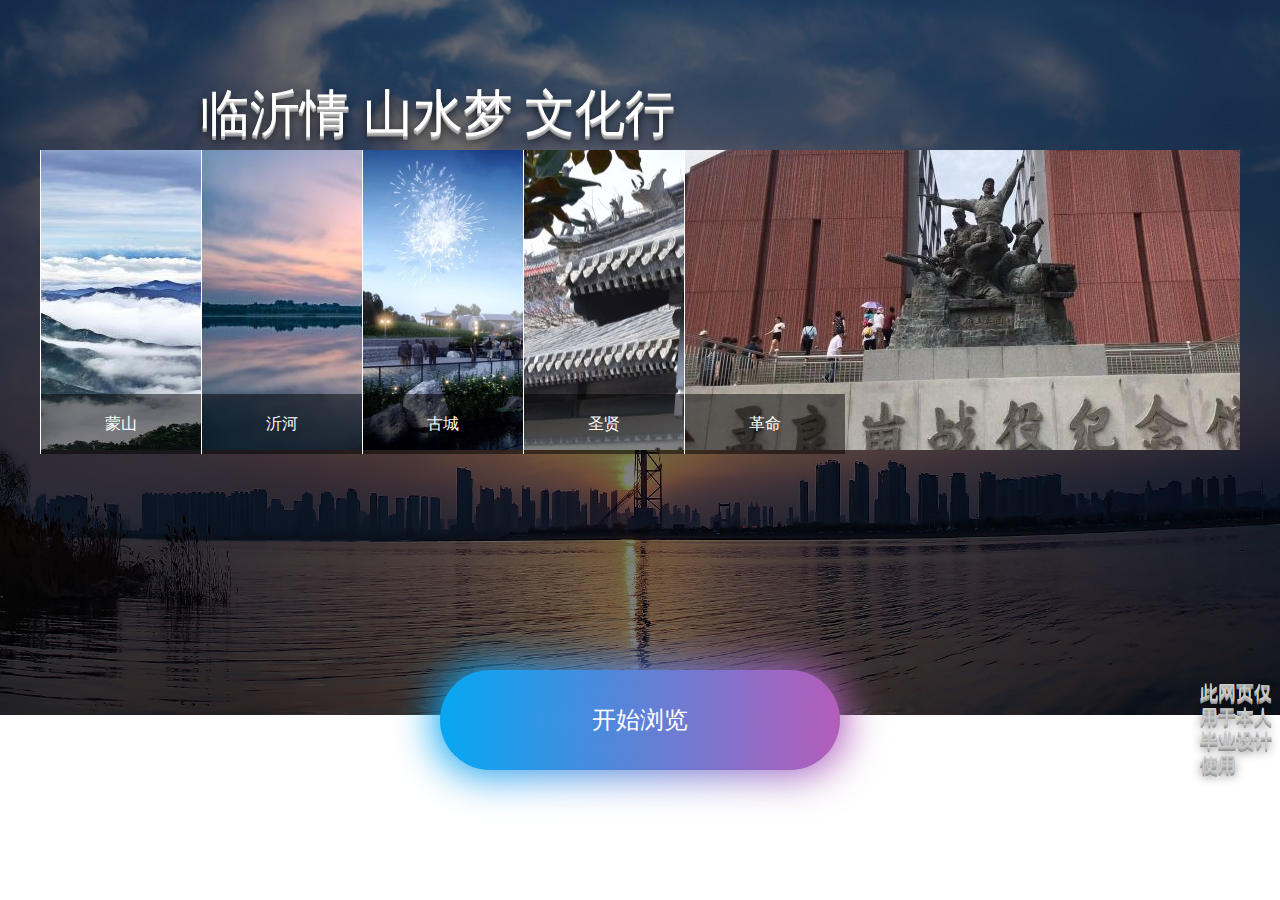
<file: index.html>
<!DOCTYPE html>
<html>
	<head>
		<meta charset="utf-8">
        <meta name="viewport" content="width=device-width",initial-scale=1.0">
		<title>沂起向前</title>        
		<link rel="stylesheet" type="text/css" href="index.css"/>
	</head>
<body>


<div class="firword">临沂情 山水梦 文化行</div>

<div class="secword">此网页仅用于本人毕业设计使用</div>

		<ul class="main">
			<li>
				<img src="indeximg/1.jpg" alt="" >
				<div class="flag">蒙山</div>
			</li>
			<li>
				<img src="indeximg/2.jpg" alt="" >
				<div class="flag">沂河</div>
			</li>
			<li>
				<img src="indeximg/3.jpg" alt="" >
				<div class="flag">古城</div>
			</li>
			<li>
				<img src="indeximg/4.jpg" alt="" >
				<div class="flag">圣贤</div>
			</li>
			<li>
				<img src="indeximg/5.jpg" alt="" >
				<div class="flag">革命</div>
			</li>
		</ul>
        
        
<a href="start.html">开始浏览</a>


</body>
</html>
</file>
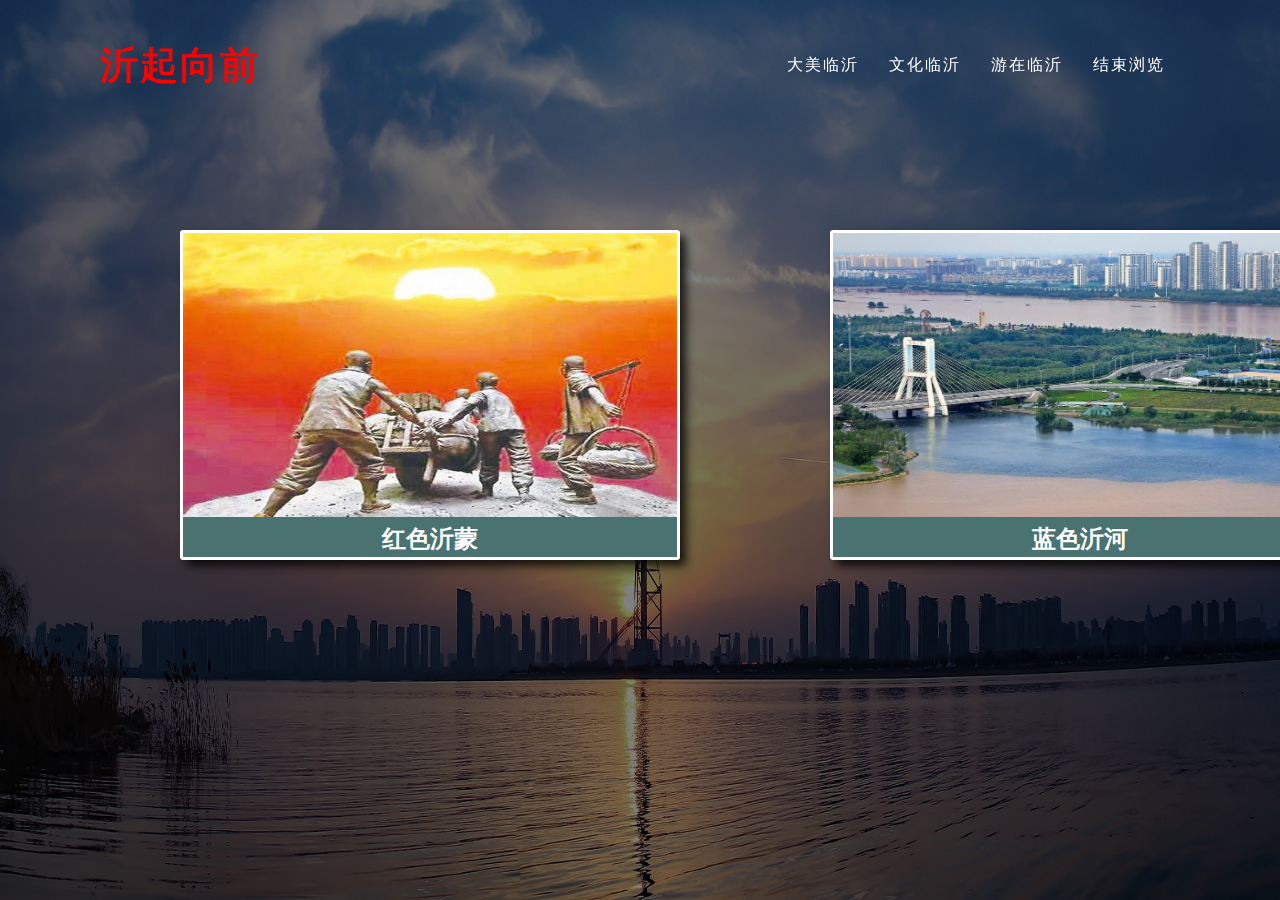
<file: culture.html>
<!doctype html>
<html>
<head>
		<meta charset="utf-8">
        <meta name="viewport" content="width=device-width",initial-scale=1.0">
		<title>沂起向前</title>        
		<link rel="stylesheet" type="text/css" href="culture.css"/>
</head>

<body>

<header>

	<a href="#" class="logo">沂起向前</a>

    <ul>
    	<li><a href="start.html">大美临沂</a></li>
        <li><a href="culture.html">文化临沂</a></li>
        <li><a href="tour.html">游在临沂</a></li>
        <li><a href="end.html">结束浏览</a></li>
    </ul>
</header>













<div class="container">
<div class="card">
<div class="img">
<a href="http://www.banyuetan.org/dfgc/detail/20210609/1000200033136151623228080803100243_1.html">
<img src="cultureimg/1.jpg" width="257" height="182">
</a>
</div>
<div class="content">
<h2>红色沂蒙</h2>
<p>&emsp;&emsp;蒙山高，沂水长，沂蒙精神代代传！八百里蒙山绵延着红色血脉，五千年沂河吟唱着历史长歌。这里是人文荟萃的风华之地，这里是鲜血浸润的红色沃土，这里是改革开放的近海潮头。这里，有一种精神，叫沂蒙精神;这里，有一种光芒，叫奋进之光。临沂历史传统的文化积淀与精神品格，在抗日战争和解放战争血与火的大熔炉里，锻造出光彩夺目的沂蒙精神。当时沂蒙根据地420万人口，有120多万人拥军支前，21.4万人参军参战，出生入死，浴血奋战，10.5万革命先烈牺牲在这里，血染这片土地，英魂长绕沂蒙。最后一口粮当军粮，最后一块布做军装，最后一个儿子送战场，沂蒙人民拿小米供养了革命，用小推车把革命推过了长江，用自己的血肉和对党的无限忠诚，为党的事业和民族的未来铸就了一道铜墙铁壁，在历史中定格成一组鲜活的英雄雕像。</p>
</div>
</div>
<div class="card">
<div class="img">
<a href="https://sd.sdnews.com.cn/yw/202208/t20220814_4080471.htm">
<img src="cultureimg/2.jpg" width="257" height="182">
</a>
</div>
<div class="content">
<h2>蓝色沂河</h2>
<p>&emsp;&emsp;春满沂河，花团锦簇，风光旖旎，而每到夜幕降临的时候，临沂水城的生动迷离更令人沉醉，沂河宛如一块巨大的发光的美玉，天上的繁星、两岸高楼的灯光与五彩斑斓的倒影交相辉映，可谓美轮美奂，充满诗情画意……沂河，又称沂水，源自山东省沂源县徐家庄子乡龙子峪村西南小黑山北麓的徐家庄河。据《水经注》记载：“沂水出泰山盖县艾山”，被记载的艾山西有一条东北向的河，经考察就是今天的徐家庄河。经北流过沂源县城后折向南，流经沂水、沂南、临沂市区、郯城等，向南流入江苏省境内后注入黄海，全长574公里，河面最宽1540米，集水面积4892平方公里，流域面积17325平方公里，被临沂人亲切地称为“母亲河”。</p>
</div>
</div>
</div>




</body>
</html>
</file>
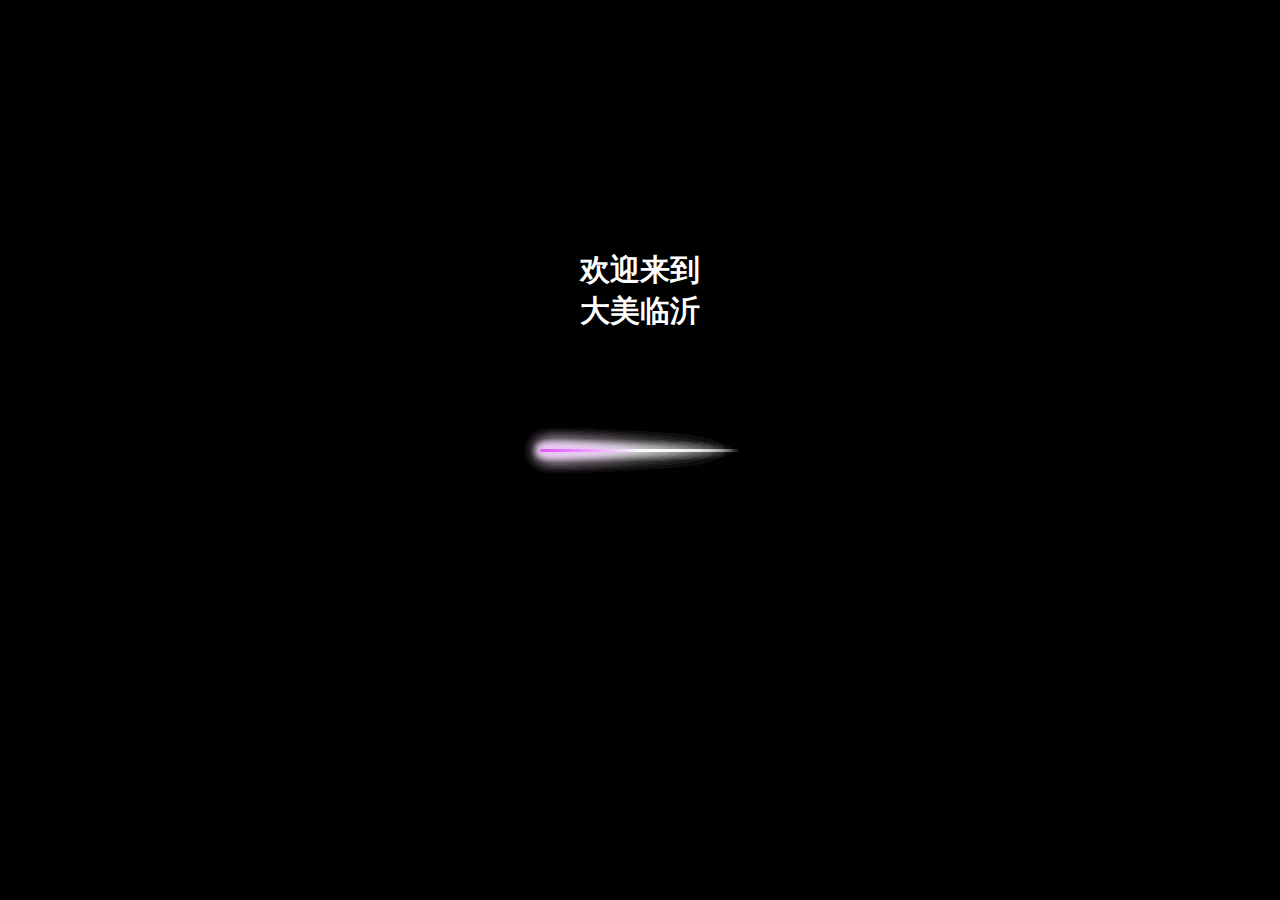
<file: end.html>
<!DOCTYPE html>
<html>
	<head>
		<meta charset="utf-8">
		<title>沂起向前</title>
		<link rel="stylesheet" type="text/css" href="end.css"/>
	</head>
	<body>
		<div class="channel">
			欢迎来到<br>大美临沂
		</div>
		<div class="container">
			<div class="line" style="--color:#ec3e27;--x:3;--z:3;--d:1;"></div>
			<div class="line" style="--color:#fff;--x:3;--z:2;--d:2;"></div>
			<div class="line" style="--color:#fff;--x:4;--z:1;--d:3;"></div>
			<div class="line" style="--color:#fd79a8;--x:4;--z:0;--d:1;"></div>
			<div class="line" style="--color:#fff;--x:6;--z:-1;--d:2;"></div>
			<div class="line" style="--color:#0984e3;--x:6;--z:-2;--d:3;"></div>
			<div class="line" style="--color:#fff;--x:8;--z:-3;--d:1;"></div>
			<div class="line" style="--color:#fff;--x:10;--z:-4;--d:2;"></div>
			<div class="line" style="--color:#fff;--x:12;--z:-5;--d:3;"></div>
			<div class="line" style="--color:#fff;--x:14;--z:-6;--d:1;"></div>
			<div class="line" style="--color:#fff;--x:16;--z:-7;--d:2;"></div>
			<div class="line" style="--color:#fff;--x:18;--z:-8;--d:3;"></div>
			<div class="line" style="--color:#e056fd;--x:20;--z:-9;--d:1;"></div>

			
		</div>
	</body>
</html>
</file>
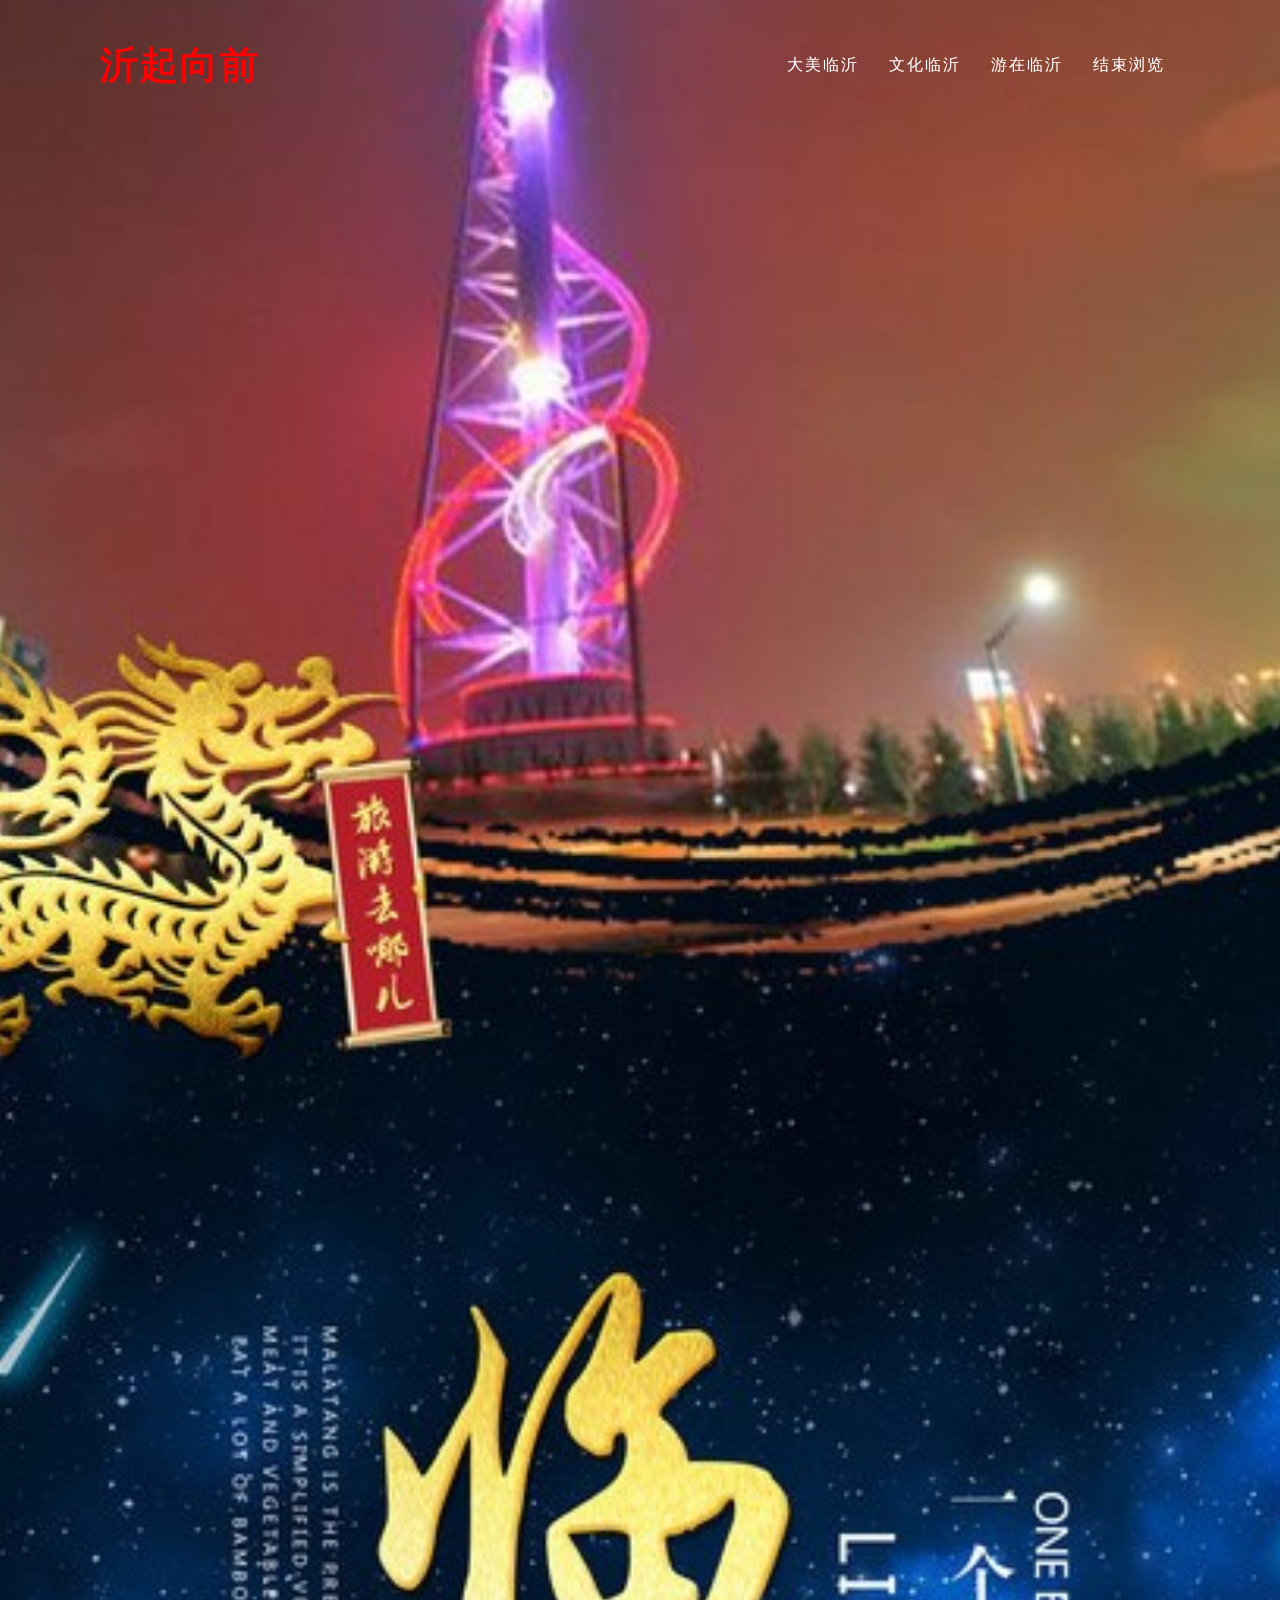
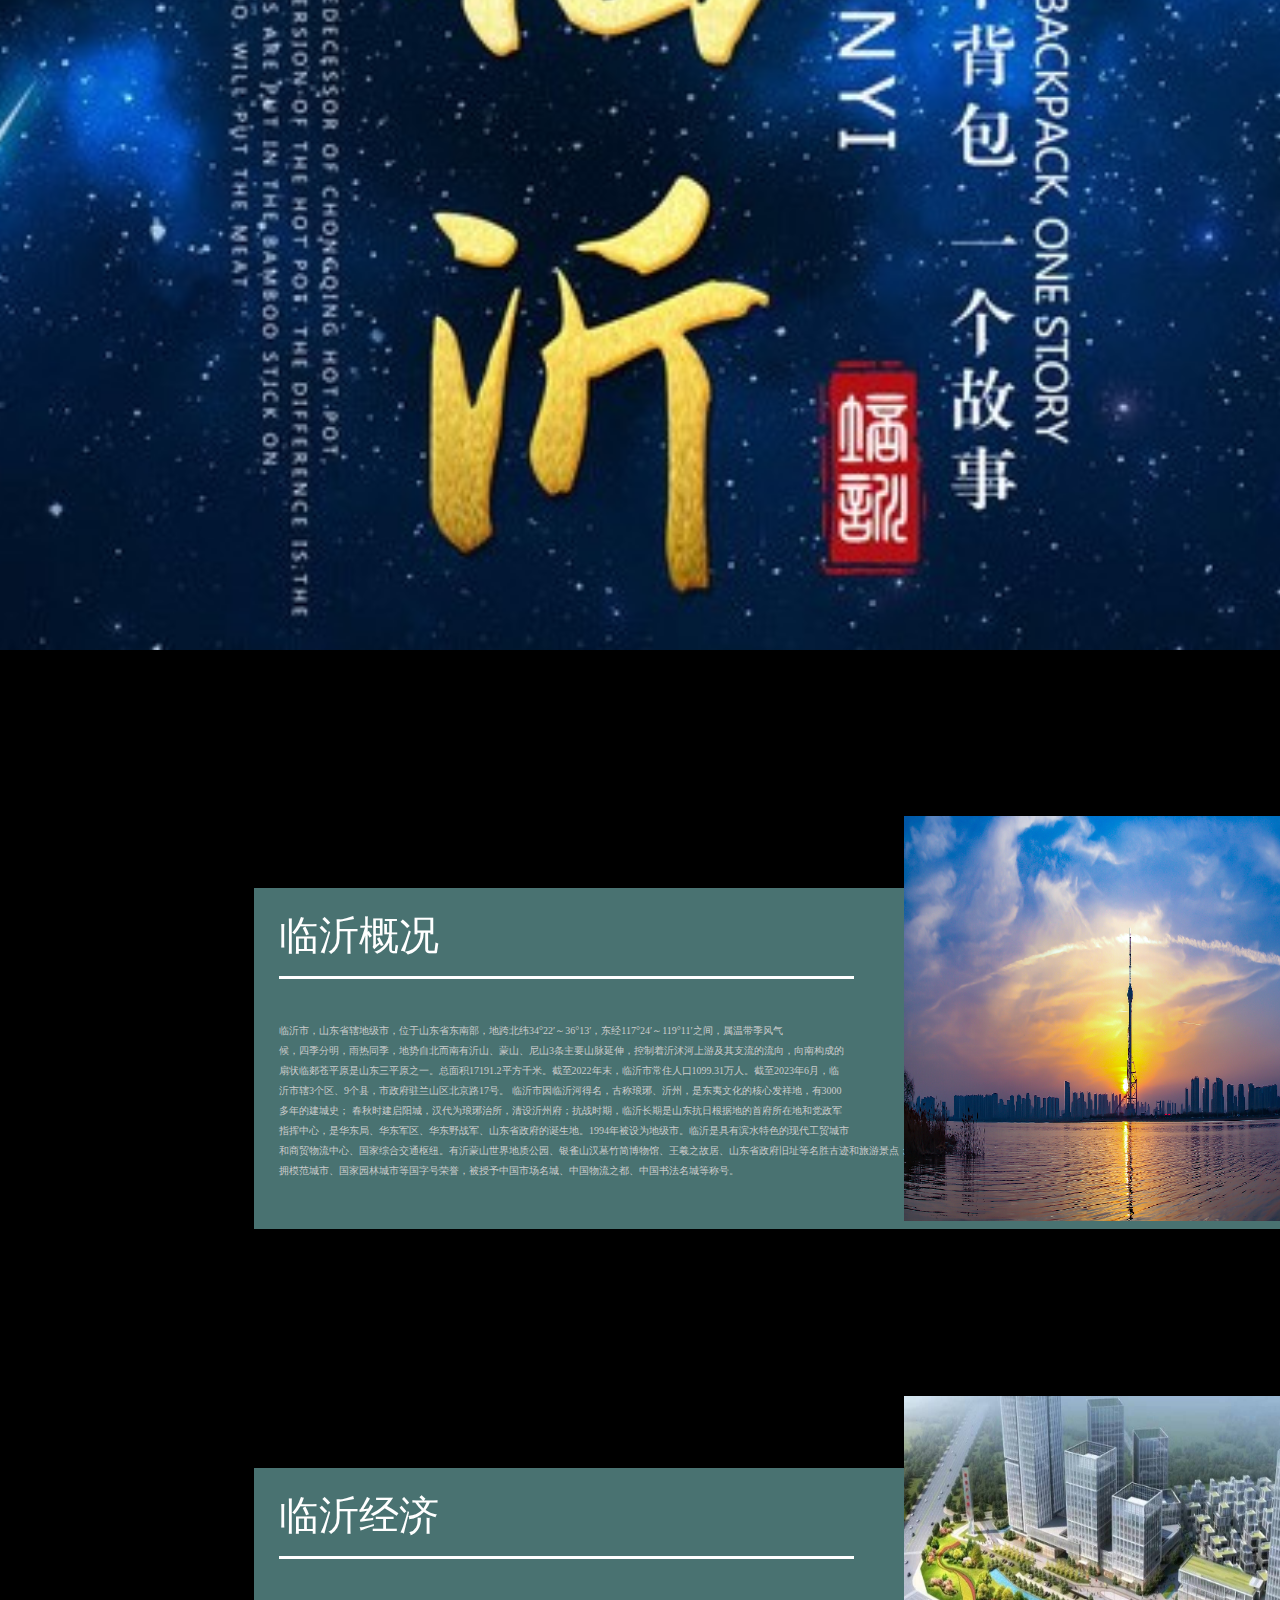
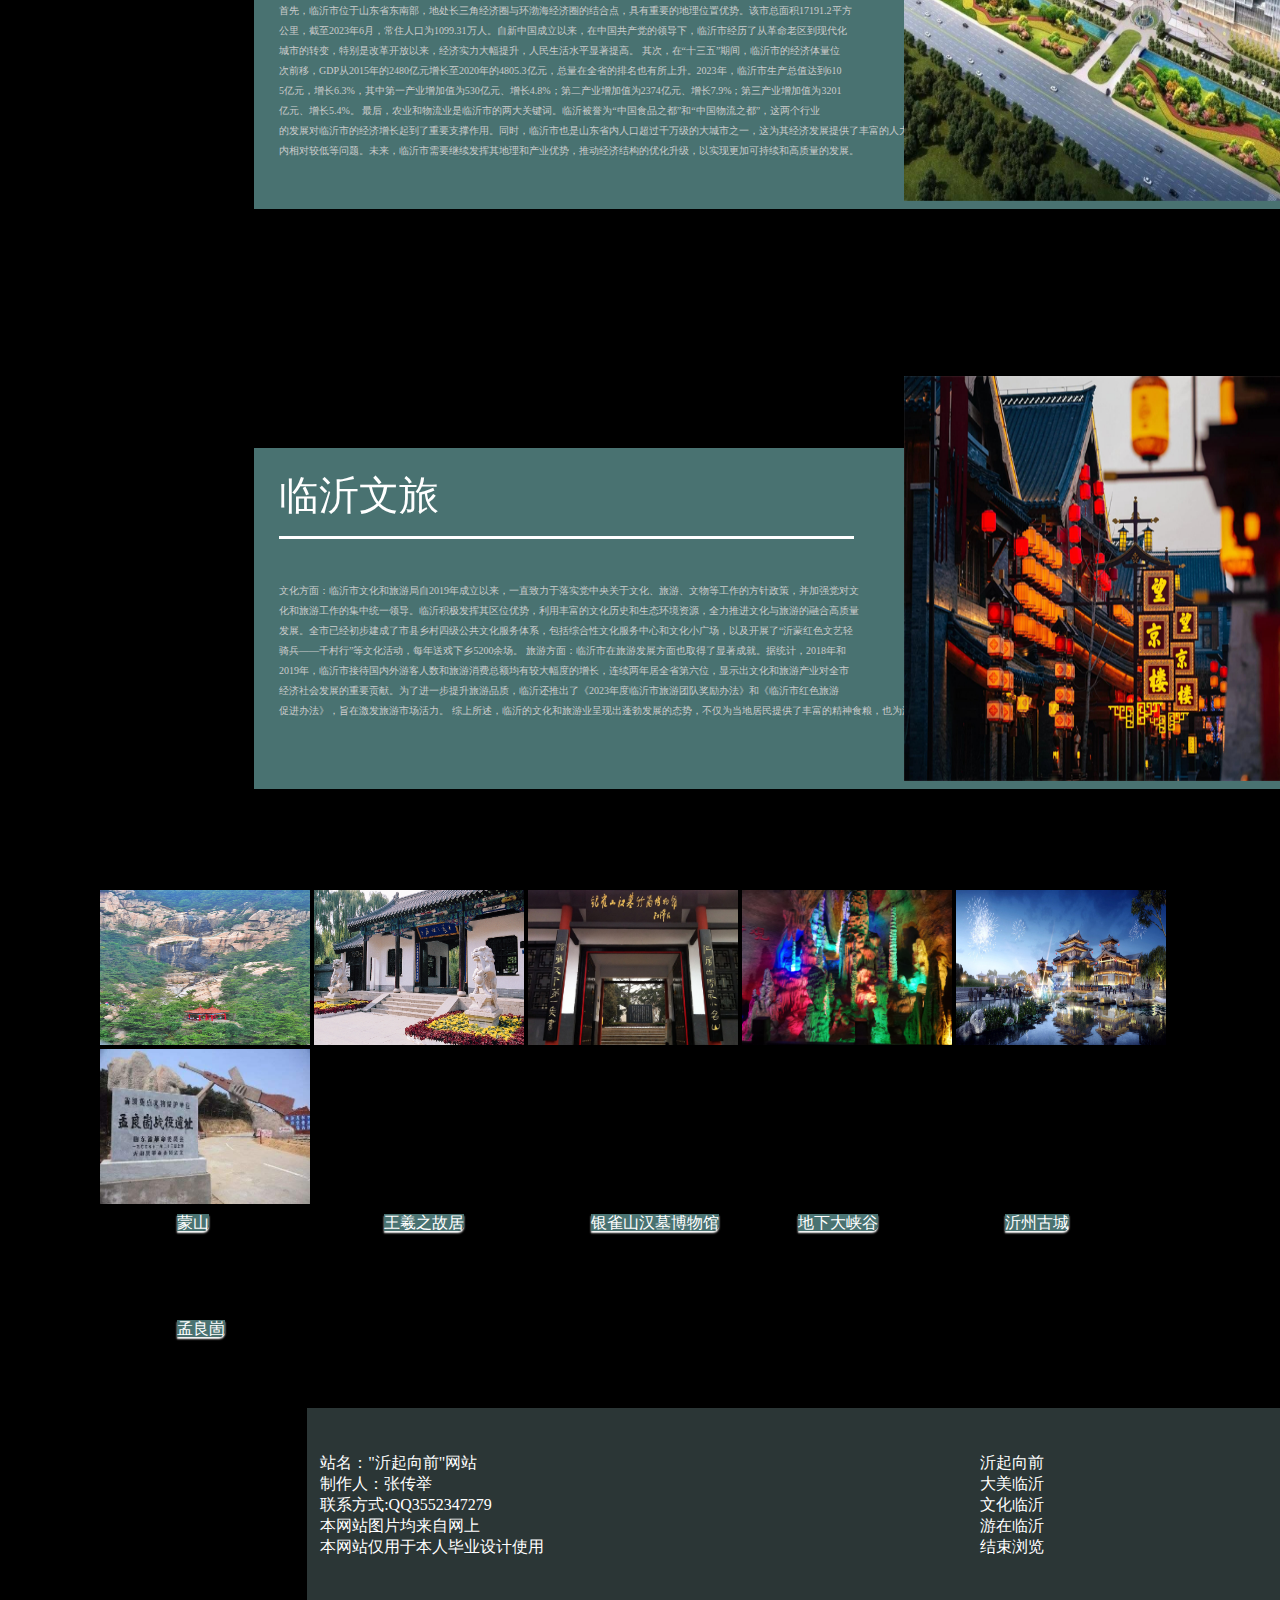
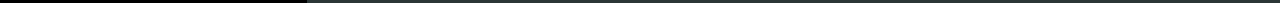
<file: start.html>
<!DOCTYPE html>
<html>
<head>
		<meta charset="utf-8">
        <meta name="viewport" content="width=device-width",initial-scale=1.0">
		<title>沂起向前</title>        
		<link rel="stylesheet" type="text/css" href="start.css"/>
</head>
<body>
<header>

	<a href="index.html" class="logo">沂起向前</a>

    <ul>
    	<li><a href="start.html">大美临沂</a></li>
        <li><a href="culture.html">文化临沂</a></li>
        <li><a href="tour.html">游在临沂</a></li>
        <li><a href="end.html">结束浏览</a></li>
    </ul>
</header>

<section class="banner"></section>





<div class="block-content"> 
<div class="info-content">
      <p class="text_communist">临沂概况</p>
      <p class="line"></p>
      <span class="info-imag"><img src="startimg/p1.jpg" alt="临沂概况" class="info-photo"></span>
      <p class="text_content"> 临沂市，山东省辖地级市，位于山东省东南部，地跨北纬34°22′～36°13′，东经117°24′～119°11′之间，属温带季风气<br>候，四季分明，雨热同季，地势自北而南有沂山、蒙山、尼山3条主要山脉延伸，控制着沂沭河上游及其支流的流向，向南构成的<br>扇状临郯苍平原是山东三平原之一。总面积17191.2平方千米。截至2022年末，临沂市常住人口1099.31万人。截至2023年6月，临<br>沂市辖3个区、9个县，市政府驻兰山区北京路17号。 临沂市因临沂河得名，古称琅琊、沂州，是东夷文化的核心发祥地，有3000<br>多年的建城史； 春秋时建启阳城，汉代为琅琊治所，清设沂州府；抗战时期，临沂长期是山东抗日根据地的首府所在地和党政军<br>指挥中心，是华东局、华东军区、华东野战军、山东省政府的诞生地。1994年被设为地级市。临沂是具有滨水特色的现代工贸城市<br>和商贸物流中心、国家综合交通枢纽。有沂蒙山世界地质公园、银雀山汉墓竹简博物馆、王羲之故居、山东省政府旧址等名胜古迹和旅游景点；有荀子、曾子、诸葛亮、王羲之、颜真卿、刘洪等历史名人。曾获评全国文明城市、全国双拥模范城市、国家园林城市等国字号荣誉，被授予中国市场名城、中国物流之都、中国书法名城等称号。

</p>
</div>
</div>






<div class="block-content"> 
<div class="info-content">
      <p class="text_communist">临沂经济</p>
      <p class="line"></p>
      <span class="info-imag"><img src="startimg/p2.jpg" alt="临沂经济" class="info-photo"></span>
      <p class="text_content">首先，临沂市位于山东省东南部，地处长三角经济圈与环渤海经济圈的结合点，具有重要的地理位置优势。该市总面积17191.2平方<br>公里，截至2023年6月，常住人口为1099.31万人。自新中国成立以来，在中国共产党的领导下，临沂市经历了从革命老区到现代化<br>城市的转变，特别是改革开放以来，经济实力大幅提升，人民生活水平显著提高。

其次，在“十三五”期间，临沂市的经济体量位<br>次前移，GDP从2015年的2480亿元增长至2020年的4805.3亿元，总量在全省的排名也有所上升。2023年，临沂市生产总值达到610<br>5亿元，增长6.3%，其中第一产业增加值为530亿元、增长4.8%；第二产业增加值为2374亿元、增长7.9%；第三产业增加值为3201<br>亿元、增长5.4%。

最后，农业和物流业是临沂市的两大关键词。临沂被誉为“中国食品之都”和“中国物流之都”，这两个行业<br>的发展对临沂市的经济增长起到了重要支撑作用。同时，临沂市也是山东省内人口超过千万级的大城市之一，这为其经济发展提供了丰富的人力资源。

综上所述，临沂市经济发展取得了一定的成就，但也面临一些挑战，如经济增速在省内相对较低等问题。未来，临沂市需要继续发挥其地理和产业优势，推动经济结构的优化升级，以实现更加可持续和高质量的发展。 
</p>
</div>
</div>



<div class="block-content"> 
<div class="info-content">
      <p class="text_communist">临沂文旅</p>
      <p class="line"></p>
      <span class="info-imag"><img src="startimg/p3.jpg" alt="临沂文旅" class="info-photo"></span>
      <p class="text_content">文化方面：临沂市文化和旅游局自2019年成立以来，一直致力于落实党中央关于文化、旅游、文物等工作的方针政策，并加强党对文<br>化和旅游工作的集中统一领导。临沂积极发挥其区位优势，利用丰富的文化历史和生态环境资源，全力推进文化与旅游的融合高质量<br>发展。全市已经初步建成了市县乡村四级公共文化服务体系，包括综合性文化服务中心和文化小广场，以及开展了“沂蒙红色文艺轻<br>骑兵——千村行”等文化活动，每年送戏下乡5200余场。
旅游方面：临沂市在旅游发展方面也取得了显著成就。据统计，2018年和<br>2019年，临沂市接待国内外游客人数和旅游消费总额均有较大幅度的增长，连续两年居全省第六位，显示出文化和旅游产业对全市<br>经济社会发展的重要贡献。为了进一步提升旅游品质，临沂还推出了《2023年度临沂市旅游团队奖励办法》和《临沂市红色旅游<br>促进办法》，旨在激发旅游市场活力。
综上所述，临沂的文化和旅游业呈现出蓬勃发展的态势，不仅为当地居民提供了丰富的精神食粮，也为游客提供了多样的旅游选择，同时也为城市的经济社会发展做出了积极贡献。 
</p>
</div>
</div>






























<div class="beautiful"> 
<div class="bt-img">
      <img src="startimg/s1.jpg" alt="蒙山" width="210" height="155" class="beautiful-img">
      <img src="startimg/s2.jpg" alt="王羲之故居" width="210" height="155" class="beautiful-img">
      <img src="startimg/s3.jpg" alt="银雀山汉墓博物馆" width="210" height="155" class="beautiful-img">
      <img src="startimg/s4.jpg" alt="地下大峡谷" width="210" height="155" class="beautiful-img">
      <img src="startimg/s5.jpg" alt="沂州古城" width="210" height="155" class="beautiful-img">
      <img src="startimg/s6.jpg" alt="孟良崮" width="210" height="155" class="beautiful-img">
</div> 
<ul class="blockone-bottom">
<li class="blockone-bottom_1"><a href="https://www.linyi.gov.cn/info/5389/209713.htm" target="_BLANK" title="蒙山">蒙山</a></li>
        <li class="blockone-bottom_2"> 
<a href="http://www.lyls.gov.cn/info/1091/2196.htm" target="_BLANK" title="王羲之故居">王羲之故居</a> </li>
<li class="blockone-bottom_3"> 
<a href="http://www.lyls.gov.cn/info/1091/2192.htm" target="_BLANK" title="银雀山汉墓博物馆">银雀山汉墓博物馆</a> </li>
        <li class="blockone-bottom_4"> 
<a href="https://www.linyi.gov.cn/info/4748/345323.htm" target="_BLANK" title="地下大峡谷">地下大峡谷</a> </li>
 <li class="blockone-bottom_5"> 
<a href="https://www.linyi.gov.cn/info/1333/280912.htm" target="_BLANK" title="沂州古城">沂州古城</a> </li>
<li class="blockone-bottom_6"> 
<a href="https://www.linyi.gov.cn/info/4748/345238.htm" target="_BLANK" title="孟良崮">孟良崮</a> </li>
</ul>
</div>
















<footer>
  <div class="introduceL">
    <p class="intL1">站名："沂起向前"网站</p>
    <p class="intL2">制作人：张传举</p>
    <p class="intL3">联系方式:QQ3552347279</p>
    <p class="intL4">本网站图片均来自网上</p>
    <p class="intL5">本网站仅用于本人毕业设计使用</p>
  </div>
  <div class="introduceR">
    <l class="intR1"><a href="index.html">沂起向前</a></p>
    <p class="intR1"><a href="start.html">大美临沂</a></p>
    <p class="intR1"><a href="culture.html">文化临沂</a></p>
    <p class="intR1"><a href="tour.html">游在临沂</a></p>
    <p class="intR1"><a href="end.html">结束浏览</a></p>
   </div>
</footer>



</body>
</html>
</file>
<file: index.css>
*{
	margin: 0px;
	padding: 0px;
}

ul,ol{
	list-style: none;
}

body{
	background:url(indeximg/homebg.jpg);
	background-repeat:no-repeat;
	background-size:100% 100%;
}

.main{
	width: 1200px;
	height: 415px;
	margin: 150px auto;
	overflow: hidden;
}

li{
	width: 160px;
	float: left;
	border-left: 1px solid #FFFFFF;
	position: relative;
	transition: all 1s;
}

.flag{
	position: absolute;
	left: 0px;
	bottom: 0px;
	width: 100%;
	height: 60px;
	line-height: 60px;
	text-align: center;
	color: #FFFFFF;
	background:rgba(0,0,0,0.5);
	
}

.main:hover li{
	width: 40px;
}

.main li:hover{
	width: 640px;
}

.firword{
  font-size: 50px;
  color:#FFF;
  text-shadow:0px 1px 0px #c0c0c0,
	 0px 2px 0px #b0b0b0,
	 0px 3px 0px #a0a0a0,
	 0px 4px 0px #909090,
	 0px 5px 10px rgba(0, 0, 0, .9);

	position:absolute;
	left:200px;
	top:80px;
}

.secword{
  font-size: 18px;
  color:#CCC;
  text-shadow:0px 1px 0px #c0c0c0,
	 0px 2px 0px #b0b0b0,
	 0px 3px 0px #a0a0a0,
	 0px 4px 0px #909090,
	 0px 5px 10px rgba(0, 0, 0, .9);

	position:absolute;
	left:1200px;
	top:680px;
}

a{
	text-decoration: none;
	position: absolute;
	left: 50%;
	top: 80%;
	transform: translate(-50%,-50%);
	font-size: 24px;
	background:linear-gradient(90deg,#03a9f4,#f441a5,#ffeb3b,#03a9f4);
	background-size: 400%;
	width: 400px;
	height: 100px;
	line-height: 100px;
	text-align: center;
	color: white;
	text-transform: uppercase;
	border-radius: 50px;
	z-index: 1;
	
}

a::before{
	content: "";
	position: absolute;
	left: -5px;
	right: -5px;
	bottom: -5px;
	top: -5px;
	background:linear-gradient(90deg,#03a9f4,#f441a5,#ffeb3b,#03a9f4);
	background-size: 400%;
	border-radius: 50px;
	filter: blur(20px);
	z-index: -1;
	
}

a:hover::before{
	animation: sun 8s infinite;
}

a:hover{
	animation: sun 8s infinite;
}


@keyframes  sun{
	100%{
		background-position: -400% 0;
	}
}
</file>
<file: culture.css>
*{
	margin:0;
	padding:0;
	box-sizing:border-box;
	font-family:"宋体";
}

body{
	min-height:100vh;
	background-color:#000;
	background:url(indeximg/homebg.jpg);
	background-repeat:no-repeat;
	background-size:100% 100%;
}
header{
	position:fixed;
	top:0;
	left:0;
	width:100%;
	display:flex;
	justify-content:space-between;
	align-items:center;
	padding:40px 100px;
	z-index:1;
	transition:0.6s;
}

header .logo{
	font-size:38px;
	color:#F00;
	font-weight:700;
	text-decoration:none;
	/*text-transform:uppercase;*/
	letter-spacing:2px;
	transition:0.6s;
}
header ul{
	display:flex;
	justify-content:center;
	align-items:center;
}
header ul li{
	list-style:none;
}
header ul li a{
	margin:0 15px;
	text-decoration:none;
	color:#fff;
	font-weight:500;
	letter-spacing:2px;
	transition:0.6s;
}
























.container{
	width:1500px;
	display:flex;
	align-items:center;
	padding:30px;
	border-radius:10px;
}
.card{
	position:relative;
	width:500px;
	height:330px;
	background:#497271;
	border-radius:3px;
	cursor:pointer;
	box-shadow:6px 6px 10px rgba(0,0,0,0.8);
	transition:0.3s all;
	overflow:hidden;
	/*margin:50px;*/
	margin-left:150px;
	margin-top:200px;
	border:3px #FFFFFF solid;
}
.card:hover{
	box-shadow:4px 4px 10px rgba(255,255,255,0.5);
}
.img{
	position:absolute;
	width:100%;
	height:300px;
	overflow:hidden;
	top:0;
	left:0;
}
.img img{
	width:100%;
	height:100%;
	transition:all 0.5s;
}
.card:hover .img img{
	transform:scale(1.2);
	filter:blur(1px);
}
.content{
	position: absolute;
	bottom: -200px;
	width: 100%;
	transition: 0.5s;
	background: #497271;
	height: 240px;
	left: 0px;
}
.card:hover .content{
	bottom:0px;
}
.content h2{
	color:#FFF;
	text-align:center;
	line-height:45px;
}
.content p{
	psdding:0 30px;
	font-family:"宋体";
	font-size:14px;
	color:#FFF;
	margin:10px;
	font-weight:700;
}
</file>
<file: end.css>
:root {
	--background-color: #2c3e50;
	--border-color: #7591AD;
	--text-color: #34495e;
	--color1: #ec3e27;
	--color2: #fd79a8;
	--color3: #0984e3;
	--color4: #00b894;
	--color5: #fdcb6e;
	--color6: #e056fd;
	--color7: #F97F51;
	--color8: #BDC581;
}

* {
	margin: 0;
	padding: 0;
}

html {
	font-size: 14px;
}

body {
	width: 100vw;
	height: 100vh;
	background-color: var(--background-color);
	display: flex;
	justify-content: center;
	align-items: center;
	/* font-family: 'Times New Roman', Times, serif; */
}

.channel {
	position: absolute;
	width: 80%;
	text-align: center;
	top: 50%;
	left: 50%;
	transform: translate(-50%, -200px);
	font-size: 30px;
	font-weight: bold;
	color: #fff;
	z-index: 999;
}

.container {
	position: relative;
	width: 100vw;
	height: 100vh;
	background-color: #000;
	overflow: hidden;
	display: flex;
	justify-content: center;
	align-items: center;
	perspective: 800px;
	/* perspective-origin: left bottom; */
	transform-style: preserve-3d;

}

.line {
	position: absolute;
	width: 200px;
	height: 3px;
	border-radius: 3px;
	/* background-color: #fff; */
	background-image: linear-gradient(to right, var(--color), #ffffff50, transparent);
	animation: down 1s linear infinite both;
	animation-delay: calc(var(--d) * 0.3s);

}

.line::before,
.line::after {
	position: absolute;
	content: "";
	width: inherit;
	height: inherit;
	background-image: inherit;

}

.line::before {
	filter: blur(5px);
}

.line::after {
	filter: blur(10px);
}


@keyframes down {
	0% {
		transform: translateY(calc(var(--z) * 60px)) 
		translateZ(calc(var(--z) * 100px)) 
		rotate(-45deg) 
		translateX(calc(var(--x) * 100px));
	}
	100% {
		transform: translateY(calc(var(--z) * 60px))
		 translateZ(calc(var(--z) * 100px)) 
		 rotate(-45deg) 
		 translateX(calc(var(--x) * -100px));

	}
}
</file>
<file: start.css>
*{
	margin:0;
	padding:0;
	box-sizing:border-box;
	font-family:"宋体";
}

body{
	min-height:200vh;
	background-color:#000;
}
header{
	position:fixed;
	top:0;
	left:0;
	width:100%;
	display:flex;
	justify-content:space-between;
	align-items:center;
	padding:40px 100px;
	z-index:1;
	transition:0.6s;
}

header .logo{
	font-size:38px;
	color:#F00;
	font-weight:700;
	text-decoration:none;
	/*text-transform:uppercase;*/
	letter-spacing:2px;
	transition:0.6s;
}
header ul{
	display:flex;
	justify-content:center;
	align-items:center;
}
header ul li{
	list-style:none;
}
header ul li a{
	margin:0 15px;
	text-decoration:none;
	color:#fff;
	font-weight:500;
	letter-spacing:2px;
	transition:0.6s;
}
.banner{
	position:relative;
	width:100%;
	height:250vh;
	background:url(startimg/bgpic.jpg)
	no-repeat;
	background-size:cover;
	background-position:center center;
}












.block-content{
	position: relative;
    height: 200px;
	background-color:#000;
}
.info-content {
    background-color: #497271;
    margin: 25vh 15vh;
    /*display: none*/
    justify-content: space-around;
    align-items: center;
	position:absolute;
	weight:1000px;
}

.block-content p {
    margin: 25px 25px 25px 25px;
}

.text_communist {
    color: white;
    font-size: 40px;
    margin-top: -20px;
    position: relative;
    top: -5px;
	z-index:99;
}

.text_content {
    color: #ccc;
    font-size: 10px;
    line-height: 2;
	z-index:99;
}

p.line {
    background-color: white;
    height: 3px;
    margin: 0 25px;
    position: relative;
    top: -5%;
    width: 53%;
}

img.info-photo {
	width:50vh;
    height:45vh;
    margin-left:650px;
	margin-top:-180px;
	position:absolute;
	z-index:6;
}

.block-content{
	position: relative;
    height: 580px;
	background-color:#000;
}
.info-content {
	background-color: #497271;
	margin: 30vh 15vh;
	/*display: none*/
	justify-content: space-around;
	align-items: center;
	position: absolute;
	left: 119px;
	top: -32px;
	width: 1085px;
	height: 341px;
}










































.beautiful{
	margin:100px;
}
.blockone-bottom{
	background-color:#000;
	height: 100px;
	/*border:1px solid #FFF ;*/
	 	}
.blockone-bottom>li{
	width: 195px;
	height: 96px;
	float: left;
	margin-left: 12px;
	margin-bottom: 10px;
	list-style:none;
}
.blockone-bottom>li a{
	width: 96px;
	height: 30px;
	line-height: 30px;
	background:  #497271;
	color:#FFF;
	border-radius: 0 0 6px 0;
	box-shadow: 0 2px 2px #FFFFFF;
}
.blockone-bottom>li a:hover{
	width: 96px;
	height: 30px;
	line-height: 30px;
	background:  #497271;
	color:#FFF;
	border-radius: 0 0 6px 0;
	box-shadow: 0 2px 2px #666;
}
.blockone-bottom>li>a:link,.blockone-bottom>li>a:visited{
	text-decoration: none;
	margin-left: 65px;
}
















































/*footer*/
footer{
    background-color: rgb(43, 54, 54);
    display: flex;
    justify-content: space-around;
}
.introduceL{
    margin-top: 5vh;
    margin-bottom: 3vh;
    margin-left:-16vw;
}
.introduceR{
    margin-top: 5vh;
    margin-bottom: 5vh;
    margin-right:2vh;
	text-decoration:none;
}
.introduceL p{
    color:white;
}

.introduceR a{
    color:white;
}
.introduceR a:link,introduceR a:visited{
	color:#FFF;
	text-decoration:none;
}
.introduceR a:hover{
	color:#497271;
}
</file>
